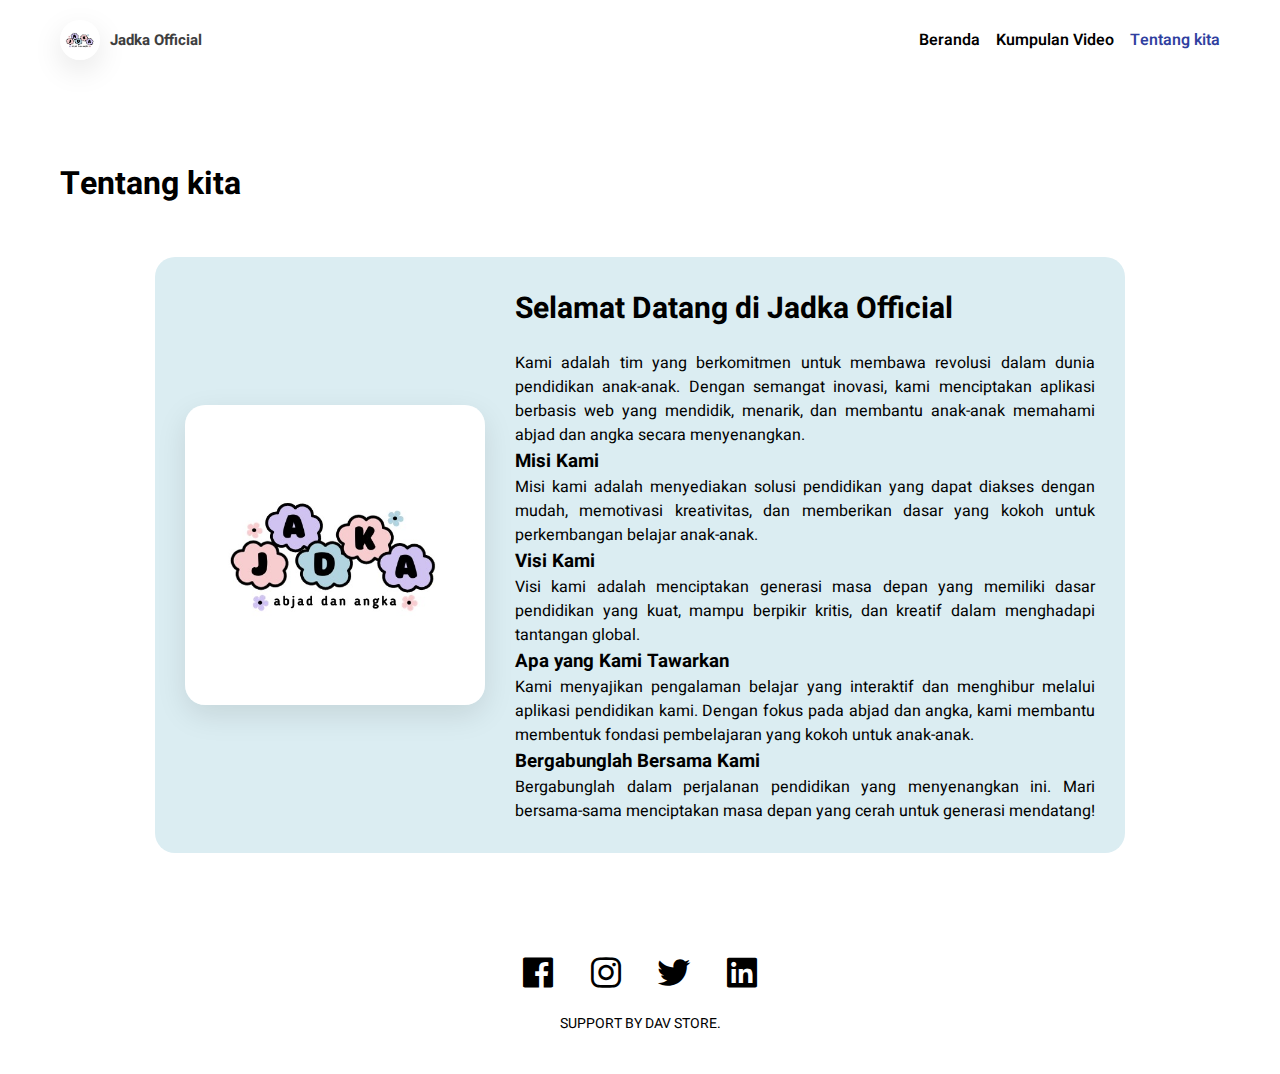
<file: Web Jadka/Web Jadka/about.html>
<!DOCTYPE html>
<html lang="en">

<head>
    <meta charset="UTF-8">
    <meta name="viewport" content="width=device-width, initial-scale=1.0">
    <link href='https://unpkg.com/boxicons@2.1.4/css/boxicons.min.css' rel='stylesheet'>
    <link rel="stylesheet" href="style.css">
    <title>www.jadka-official.co.id</title>
</head>

<body>

    <nav>
        <div class="logo">
            <img src="assets/logo.png">
            <a href="#">Jadka Official</a>
        </div>
        <div class="nav-links">
            <a href="index.html">Beranda</a>
            <a href="works.html">Kumpulan Video</a>
            <a class="selected" href="about.html">Tentang kita</a>
        </div>
    </nav>

    <h1 class="page-title">Tentang kita</h1>

    <div class="content">
        <div class="container">
            <img src="assets/logo.png" alt="Logo tim">
            <div class="about">
                <h2>Selamat Datang di Jadka Official</h2>
                <p>Kami adalah tim yang berkomitmen untuk membawa revolusi dalam dunia pendidikan anak-anak. Dengan semangat inovasi, kami menciptakan aplikasi berbasis web yang mendidik, menarik, dan membantu anak-anak memahami abjad dan angka secara menyenangkan.</p>
        
                <h3>Misi Kami</h3>
                <p>Misi kami adalah menyediakan solusi pendidikan yang dapat diakses dengan mudah, memotivasi kreativitas, dan memberikan dasar yang kokoh untuk perkembangan belajar anak-anak.</p>
        
                <h3>Visi Kami</h3>
                <p>Visi kami adalah menciptakan generasi masa depan yang memiliki dasar pendidikan yang kuat, mampu berpikir kritis, dan kreatif dalam menghadapi tantangan global.</p>
        
                <h3>Apa yang Kami Tawarkan</h3>
                <p>Kami menyajikan pengalaman belajar yang interaktif dan menghibur melalui aplikasi pendidikan kami. Dengan fokus pada abjad dan angka, kami membantu membentuk fondasi pembelajaran yang kokoh untuk anak-anak.</p>
        
                <h3>Bergabunglah Bersama Kami</h3>
                <p>Bergabunglah dalam perjalanan pendidikan yang menyenangkan ini. Mari bersama-sama menciptakan masa depan yang cerah untuk generasi mendatang!</p>
            </div>
        </div>
    </div>

    <footer>
        <div class="socials">
            <i class='bx bxl-facebook-square'></i>
            <i class='bx bxl-instagram'></i>
            <i class='bx bxl-twitter'></i>
            <i class='bx bxl-linkedin-square'></i>
        </div>
        <p>SUPPORT BY DAV STORE.</p>
    </footer>

</body>

</html>
</file>
<file: Web Jadka/Web Jadka/style.css>
@import url('https://fonts.googleapis.com/css2?family=Heebo:wght@300;400;500;600;700;800&display=swap');

*{
    margin: 0;
    padding: 0;
    box-sizing: border-box;
    font-family: 'Heebo', sans-serif;
}

a{
    text-decoration: none;
    color: #000;
}

img{
    object-fit: cover;
    object-position: top;
    box-shadow: 0 10px 30px rgba(0, 0, 0, 0.1);
}

nav{
    padding: 20px 148px;
    background-color: #fff;
    display: flex;
    align-items: center;
    justify-content: space-between;
    font-weight: 600;
}

nav .logo{
    display: flex;
    align-items: center;
    gap: 10px;
}

nav .logo img{
    width: 40px;
    height: 40px;
    border-radius: 50%;
}

nav .logo a{
    font-size: 15px;
    color: #3e3e3e;
    font-weight: bold;
}

nav .nav-links{
    display: flex;
    gap: 16px;
}

nav .nav-links a{
    transition: color 0.3s ease;
}

nav .nav-links a:hover,
nav .nav-links a.selected{
    color: #303f9f;
}

.main {
    padding: 0 148px;
    display: flex;
    align-items: center;
    justify-content: space-between;
    gap: 50px;
    height: calc(100vh - 80px);
}

.main .info h1{
    font-size: 44px;
    margin-bottom: 40px;
}

.main .info p{
    font-size: 16px;
    margin-bottom: 45px;
    width: 100%;
}

.main .info button,
.content .post-list .post-item .buttons button{
    padding: 10px 30px;
    background: #303f9f;
    border: none;
    color: #fff;
    font-size: 16px;
    border-radius: 12px;
    cursor: pointer;
    transition: background 0.3s ease;
}


button, .btn {
    padding: 10px 20px;
    background-color: #007BFF;
    color: #fff;
    border: none;
    cursor: pointer;
    font-size: 1em;
    border-radius: 12px;
}



.main img{
    width: 400px;
    height: 400px;
    border-radius: 140px;
}

.recent{
    padding: 60px 148px;
    background-color: #dbedf2;
}

.recent .header{
    display: flex;
    align-items: center;
    justify-content: space-between;
    margin-bottom: 30px;
}

.recent .header h4,
.separator h4{
    font-size: 20px;
    font-weight: 400;
}

.recent .header a{
    color: #303f9f;
}

.recent .posts{
    display: flex;
    justify-content: center;
    gap: 20px;
}

.recent .posts .post-item{
    background-color: #fff;
    padding: 24px;
    width: 460px;
}

.recent .posts .post-item h3,
.content .post-list .post-item h3{
    font-size: 26px;
    margin-bottom: 18px;
}

.recent .posts .post-item .info,
.content .post-list .post-item .info{
    display: flex;
    gap: 10px;
    margin-bottom: 10px;
}

.recent .posts .post-item .info h5,
.content .post-list .post-item h5{
    font-size: 18px;
    font-weight: 400;
}

.recent .posts .post-item p{
    width: 400px;
}

.separator{
    padding: 40px 148px 0;
}

.separator h4{
    margin-bottom: 30px;
}

.featured{
    padding: 40px 290px 0;
}

.featured .item,
.works-list .item{
    display: flex;
    gap: 30px;
    margin-bottom: 30px;
    padding-bottom: 30px;
    border-bottom: 2px solid #e0e0e0;
}

.featured .item img,
.works-list .item img{
    width: 320px;
    height: 200px;
    border-radius: 6px;
}

.featured .item .details h3,
.works-list .item h3{
    font-size: 30px;
    margin-bottom: 16px;
}

.featured .item .details .item-info,
.works-list .item .details .item-info{
    display: flex;
    align-items: center;
    gap: 20px;
    margin-bottom: 20px;
}

.featured .item .details .item-info .year-badge,
.works-list .item .details .item-info .year-badge,
.content .work-info .year-badge{
    background-color: #303f9f;
    padding: 2px 14px;
    color: #fff;
    border-radius: 16px;
    font-size: 14px;
    font-weight: bold;
}

.featured .item .details .item-info h4,
.works-list .item .details .item-info h4{
    color: #8695a4;
    font-size: 18px;
}

.featured .item .details p,
.works-list .item .details p{
    width: 700px;
    text-align: justify;
}

footer{
    padding: 40px 0;
    display: flex;
    flex-direction: column;
    align-items: center;
}

footer .socials{
    display: flex;
    align-items: center;
    gap: 28px;
    margin-bottom: 20px;
}

footer .socials i{
    font-size: 40px;
    cursor: pointer;
    transition: color 0.3s ease;
}

footer .socials i:hover{
    color: #303f9f;
}

footer p{
    font-size: 14px;
}

.page-title{
    padding: 80px 234px 20px;
    width: 100%;
}

.content{
    padding: 30px 148px 60px;
    display: flex;
    flex-direction: column;
    align-items: center;
}

.content .work-info{
    display: flex;
    align-items: center;
    justify-content: flex-start;
    gap: 20px;
    width: 970px;
}

.content .work-info .category{
    color: #8695a4;
    font-size: 18px;
}

.content>p{
    width: 970px;
    font-size: 15px;
    margin: 20px 0;
}

.content>img{
    width: 970px;
    margin: 30px 0;
    border-radius: 20px;
}

.content>h1,
.content>h2,
.content>h3{
    width: 970px;
}

.content .post-list{
    display: flex;
    flex-direction: column;
    gap: 20px;
}

.content .post-list .post-item{
    background-color: #dbedf2;
    padding: 24px;
    width: 960px;
    border-radius: 10px;
}

.content .post-list .post-item .buttons{
    margin-top: 30px;
    display: flex;
    align-items: center;
    justify-content: flex-end;
    gap: 10px;
}

.content .post-list .post-item .buttons button{
    font-size: 14px;
    padding: 6px 20px;
}

.content .post-list .post-item .buttons i{
    font-size: 22px;
    cursor: pointer;
    transition: color 0.3s ease;
}

.content .post-list .post-item .buttons i:hover{
    color: #303f9f;
}

.content .container{
    background-color: #dbedf2;
    padding: 30px;
    display: flex;
    align-items: center;
    gap: 30px;
    width: 970px;
    border-radius: 20px;
}

.content .container img{
    width: 300px;
    height: 300px;
    border-radius: 20px;
}

.content .container h2{
    margin-bottom: 20px;
    font-size: 30px;
}

.content .container .about>p{
    text-align: justify;
}

.content .container .about .email{
    font-weight: bold;
    margin-top: 30px;
    font-size: 14px;
}

@media screen and (max-width: 1400px) {
    
    nav{
        padding: 20px 60px;
    }

    .main{
        padding: 0 60px;
    }

    .recent{
        padding: 60px;
    }

    .featured,
    .separator{
        padding: 40px 60px 0;
    }

    .page-title{
        padding: 80px 60px 20px;
    }

}

@media screen and (max-width: 1200px) {
    
    nav{
        padding: 20px 40px;
    }

    .main{
        padding: 0 40px;
    }

    .main img{
        width: 340px;
        height: 340px;
    }

    .recent{
        padding: 40px;
    }

    .featured,
    .separator{
        padding: 40px 40px 0;
    }

    .featured .item .details p,
    .works-list .item .details p{
        width: 100%;
    }

    .page-title{
        padding: 80px 40px 20px;
    }

    .content .work-info,
    .content>p,
    .content>img,
    .content>h1,
    .content>h2,
    .content>h3,
    .content .post-list .post-item,
    .content .container{
        width: 100%;
    }

    .content .container img{
        width: 250px;
        height: 250px;
    }

    .content .container h2{
        font-size: 24px;
        margin-bottom: 10px;
    }

    .content .container .about>p{
        font-size: 14px;
    }

}

@media screen and (max-width: 992px) {
    
    nav{
        padding: 20px;
    }

    .main{
        padding: 0 20px;
    }

    .main img{
        width: 300px;
        height: 300px;
    }

    .main .info h1{
        font-size: 34px;
    }

    .main .info p{
        font-size: 15px;
    }

    .main .info button{
        font-size: 15px;
        padding: 8px 22px;
    }

    .recent{
        padding: 40px 20px;
    }

    .recent .posts .post-item{
        width: 100%;
    }

    .recent .posts .post-item h3,
    .content .post-list .post-item h3{
        font-size: 20px;
    }

    .recent .posts .post-item .info h5,
    .content .post-list .post-item .info h5{
        font-size: 14px;
    }

    .recent .posts .post-item p{
        width: 100%;
        font-size: 14px;
    }

    .featured,
    .separator{
        padding: 40px 20px 0;
    }

    .featured .item,
    .works-list .item{
        flex-direction: column;
        padding: 0 20px 30px;
    }

    .featured .item img,
    .works-list .item img{
        width: 100%;
        height: auto;
    }

    .featured .item .details h3,
    .works-list .details .item h3{
        font-size: 24px;
        margin-bottom: 12px;
    }

    .featured .item .details .item-info .year-badge,
    .works-list .item .details .item-info .year-badge{
        font-size: 12px;
    }

    .featured .item .details .item-info h4,
    .works-list .item .details .item-info h4{
        font-size: 15px;
    }

    .featured .item .details p,
    .works-list .item .details p{
        font-size: 14px;
    }

    .content{
        padding: 30px 20px 60px;
    }

    .content .container h2{
        font-size: 20px;
    }

    .content .container .about>p{
        font-size: 13px;
    }

}

@media screen and (max-width: 768px) {
    
    nav{
        justify-content: center;
    }

    nav .logo{
        display: none;
    }

    .main{
        flex-direction: column;
        justify-content: space-around;
        margin: 40px 0;
        height: auto;
    }

    .main .info h1{
        font-size: 30px;
        margin-bottom: 16px;
    }

    .main .info p{
        margin-bottom: 16px;
    }

    .main .info button{
        padding: 6px 20px;
        font-size: 13px;
    }

    .main img{
        margin-top: 20px;
        width: 100%;
        height: auto;
        border-radius: 50px;
    }

    .recent .posts,
    .content .container{
        flex-direction: column;
    }

    .content .container img{
        width: 100%;
        height: auto;
    }

}
</file>
